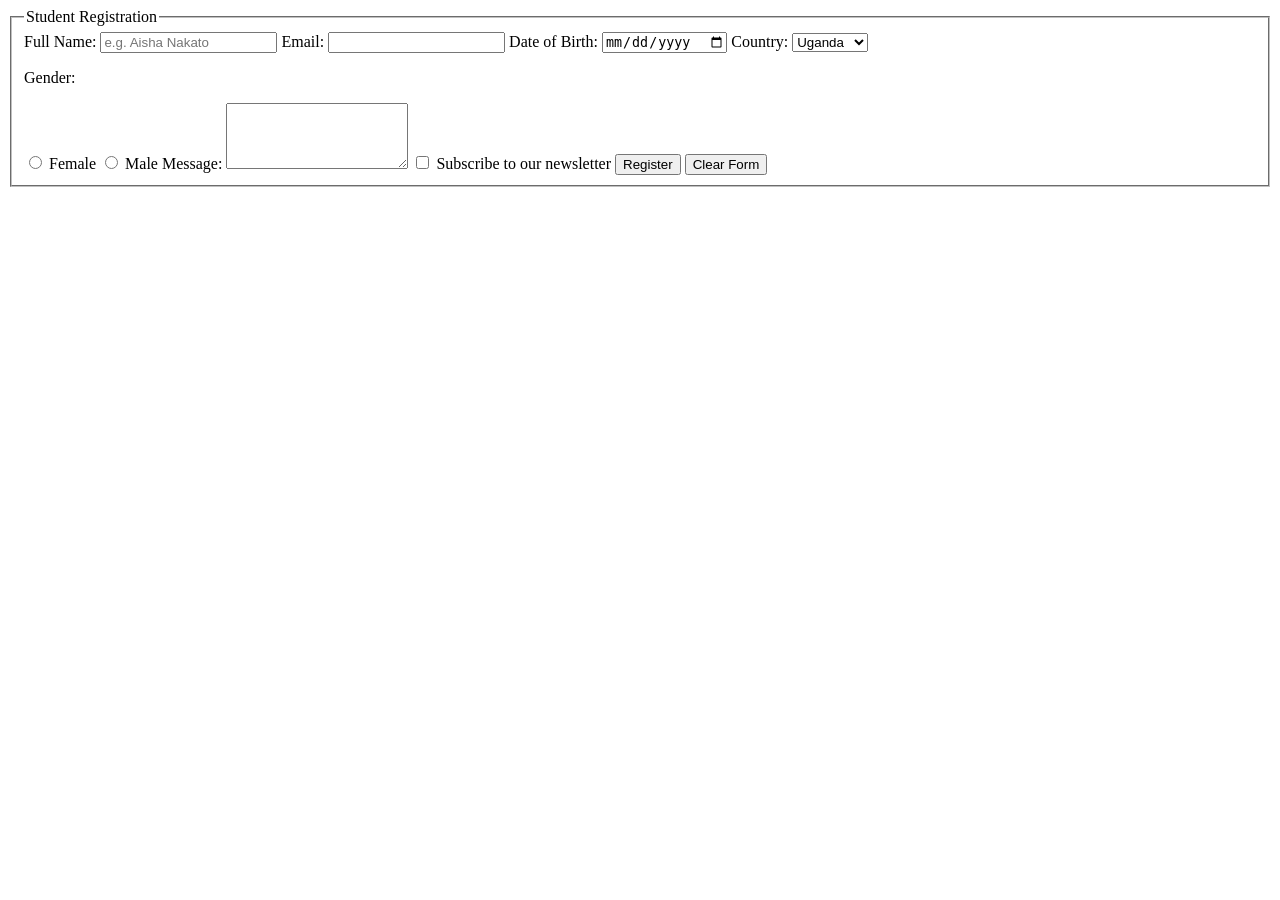
<file: WEB/register.html>
<!DOCTYPE html>
<html lang="en">

<head>
    <meta charset="UTF-8">
    <meta name="viewport" content="width=device-width, initial-scale=1.0">
    <title>Student Registration</title>
</head>

<body>

    <!-- Pointing action to success.html in the same directory -->
    <form action="success_post.html" method="post">
        <fieldset>
            <legend>Student Registration</legend>

            <label for="fullname">Full Name:</label>
            <input type="text" id="fullname" name="fullname" placeholder="e.g. Aisha Nakato" required>

            <label for="email">Email:</label>
            <input type="email" id="email" name="email" required>

            <label for="dob">Date of Birth:</label>
            <input type="date" id="dob" name="dob">

            <label for="country">Country:</label>
            <select id="country" name="country">
                <option value="ug">Uganda</option>
                <option value="ke">Kenya</option>
                <option value="tz">Tanzania</option>
            </select>

            <p>Gender:</p>
            <input type="radio" id="female" name="gender" value="female">
            <label for="female">Female</label>
            <input type="radio" id="male" name="gender" value="male">
            <label for="male">Male</label>

            <label for="message">Message:</label>
            <textarea id="message" name="message" rows="4"></textarea>

            <input type="checkbox" id="newsletter" name="newsletter">
            <label for="newsletter">Subscribe to our newsletter</label>

            <button type="submit">Register</button>
            <button type="reset">Clear Form</button>
        </fieldset>
    </form>

</body>

</html>
</file>
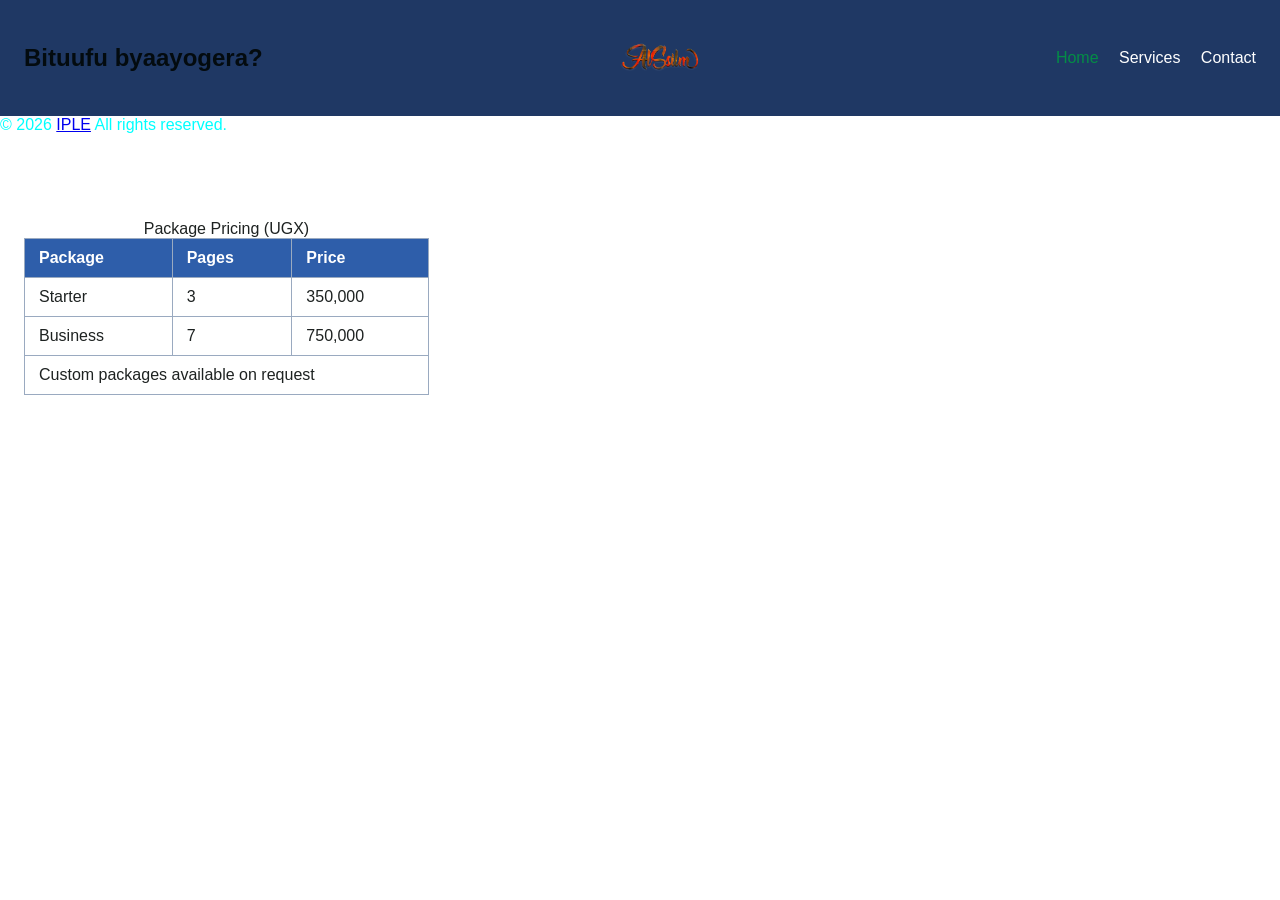
<file: WEB/services.html>
<!DOCTYPE html>
<html lang="en">

<head>
    <meta charset="UTF-8">
    <meta name="viewport" content="width=device-width, initial-scale=1.0">
    <title>Our Services - IPLE</title>
    <link rel="stylesheet" href="css/style.css">
</head>

<body>

    <header class="cardheader">
        <h2 id="onlyThis">Bituufu byaayogera?</h2>
        <a class="headerClass" href="index.html">
            <img src="images/logo.png" alt="IPLE logo" width="120">
        </a>
        <nav>
            <a class="logo" href="index.html">Home</a>
            <a id="onlyThis" href="services.html">Services</a>
            <a id="onlyThis" href="contact.html">Contact</a>
        </nav>
    </header>

    <main class="cardmain">
        <h1 class="headerClass">Our Web Design Packages</h1>

        <table>
            <caption>Package Pricing (UGX)</caption>
            <thead>
                <tr>
                    <th>Package</th>
                    <th>Pages</th>
                    <th>Price</th>
                </tr>
            </thead>
            <tbody>
                <tr>
                    <td>Starter</td>
                    <td>3</td>
                    <td>350,000</td>
                </tr>
                <tr>
                    <td>Business</td>
                    <td>7</td>
                    <td>750,000</td>
                </tr>
                <tr>
                    <td colspan="3">Custom packages available on request</td>
                </tr>
            </tbody>
        </table>
    </main>

    <footer class="cardfooter">

        <p style="color: aqua;">&copy; 2026 <a class="footerClass" href="index.html">IPLE</a> All rights reserved.
        </p>
    </footer>

</body>

</html>
</file>
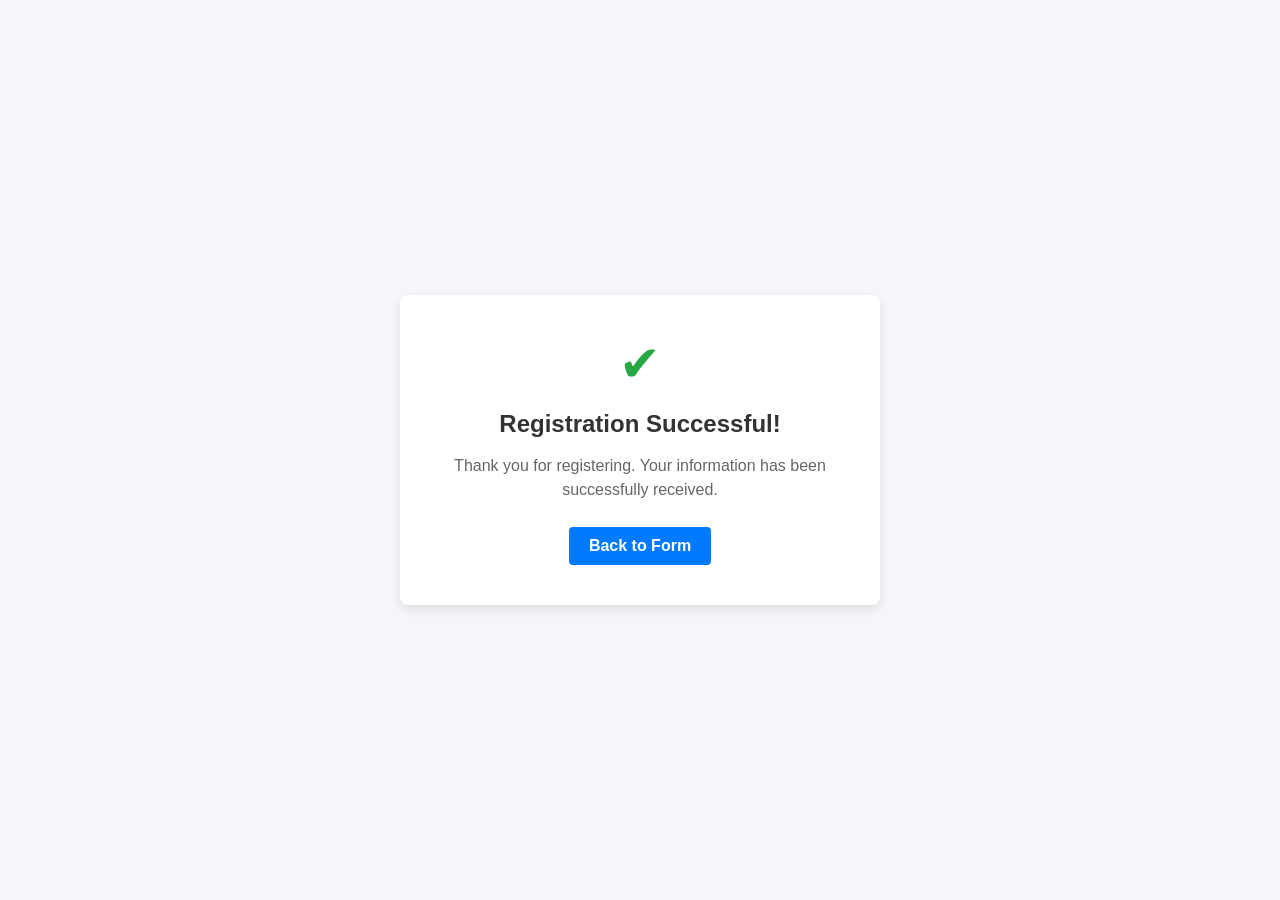
<file: WEB/success_get.html>
<!DOCTYPE html>
<html lang="en">

<head>
    <meta charset="UTF-8">
    <meta name="viewport" content="width=device-width, initial-scale=1.0">
    <title>Registration Successful (GET) </title>
    <style>
        body {
            font-family: Arial, sans-serif;
            background-color: #f4f6f9;
            display: flex;
            justify-content: center;
            align-items: center;
            height: 100vh;
            margin: 0;
        }

        .card {
            background-color: #ffffff;
            padding: 40px;
            border-radius: 8px;
            box-shadow: 0 4px 10px rgba(0, 0, 0, 0.1);
            text-align: center;
            max-width: 400px;
            width: 90%;
        }

        .icon {
            font-size: 50px;
            color: #28a745;
            margin-bottom: 15px;
        }

        h1 {
            color: #333333;
            margin-bottom: 10px;
            font-size: 24px;
        }

        p {
            color: #666666;
            font-size: 16px;
            line-height: 1.5;
            margin-bottom: 25px;
        }

        .btn {
            display: inline-block;
            padding: 10px 20px;
            background-color: #007bff;
            color: white;
            text-decoration: none;
            border-radius: 4px;
            font-weight: bold;
        }

        .btn:hover {
            background-color: #0056b3;
        }
    </style>
</head>

<body>

    <div class="card">
        <div class="icon">&#10004;</div>
        <h1>Registration Successful!</h1>
        <p>Thank you for registering. Your information has been successfully received.</p>
        <a href="index.html" class="btn">Back to Form</a>
    </div>

</body>

</html>
</file>
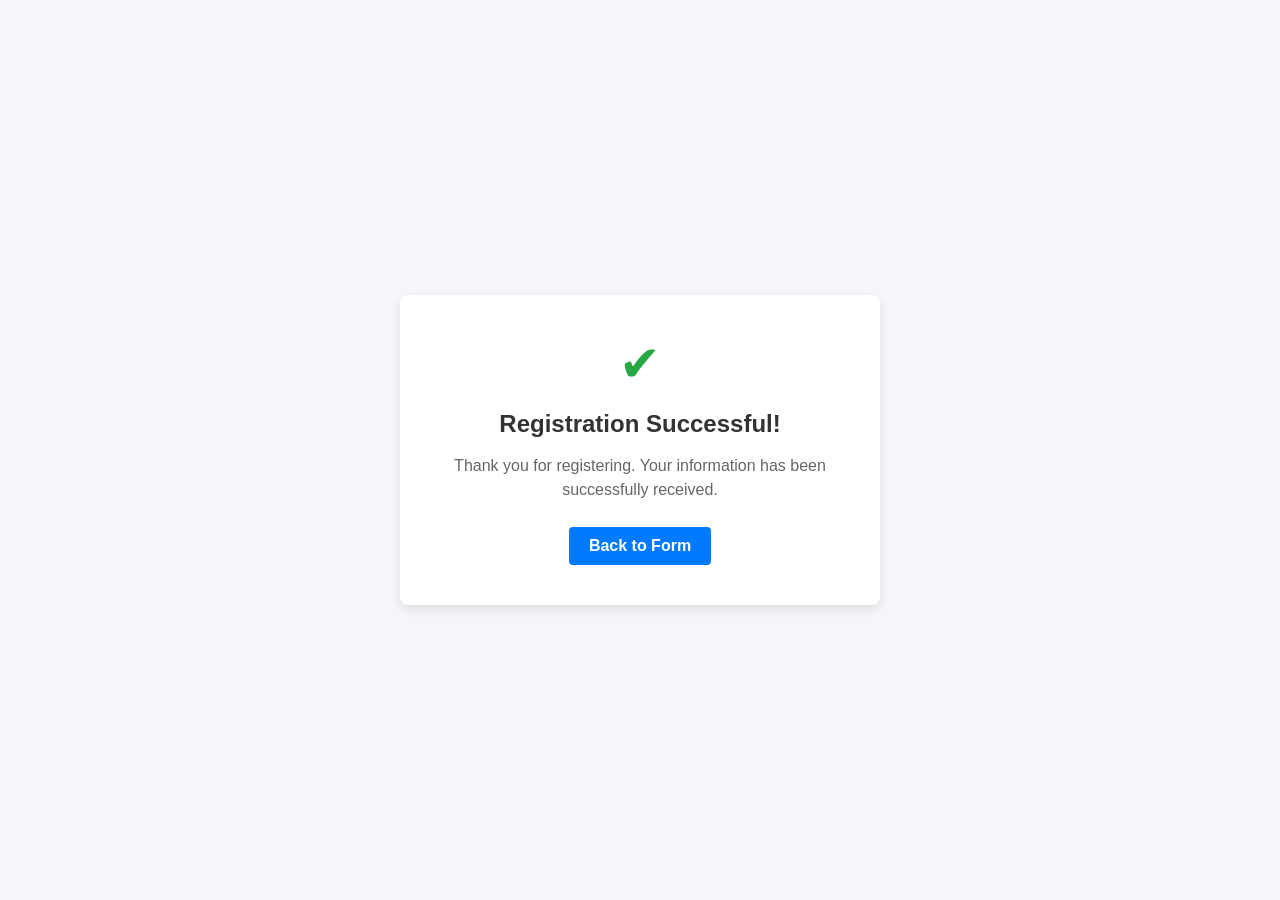
<file: WEB/success_post.html>
<!DOCTYPE html>
<html lang="en">

<head>
    <meta charset="UTF-8">
    <meta name="viewport" content="width=device-width, initial-scale=1.0">
    <title>Registration Successful(POST) </title>
    <style>
        body {
            font-family: Arial, sans-serif;
            background-color: #f4f6f9;
            display: flex;
            justify-content: center;
            align-items: center;
            height: 100vh;
            margin: 0;
        }

        .card {
            background-color: #ffffff;
            padding: 40px;
            border-radius: 8px;
            box-shadow: 0 4px 10px rgba(0, 0, 0, 0.1);
            text-align: center;
            max-width: 400px;
            width: 90%;
        }

        .icon {
            font-size: 50px;
            color: #28a745;
            margin-bottom: 15px;
        }

        h1 {
            color: #333333;
            margin-bottom: 10px;
            font-size: 24px;
        }

        p {
            color: #666666;
            font-size: 16px;
            line-height: 1.5;
            margin-bottom: 25px;
        }

        .btn {
            display: inline-block;
            padding: 10px 20px;
            background-color: #007bff;
            color: white;
            text-decoration: none;
            border-radius: 4px;
            font-weight: bold;
        }

        .btn:hover {
            background-color: #0056b3;
        }
    </style>
</head>

<body>

    <div class="card">
        <div class="icon">&#10004;</div>
        <h1>Registration Successful!</h1>
        <p>Thank you for registering. Your information has been successfully received.</p>
        <a href="index.html" class="btn">Back to Form</a>
    </div>

</body>

</html>
</file>
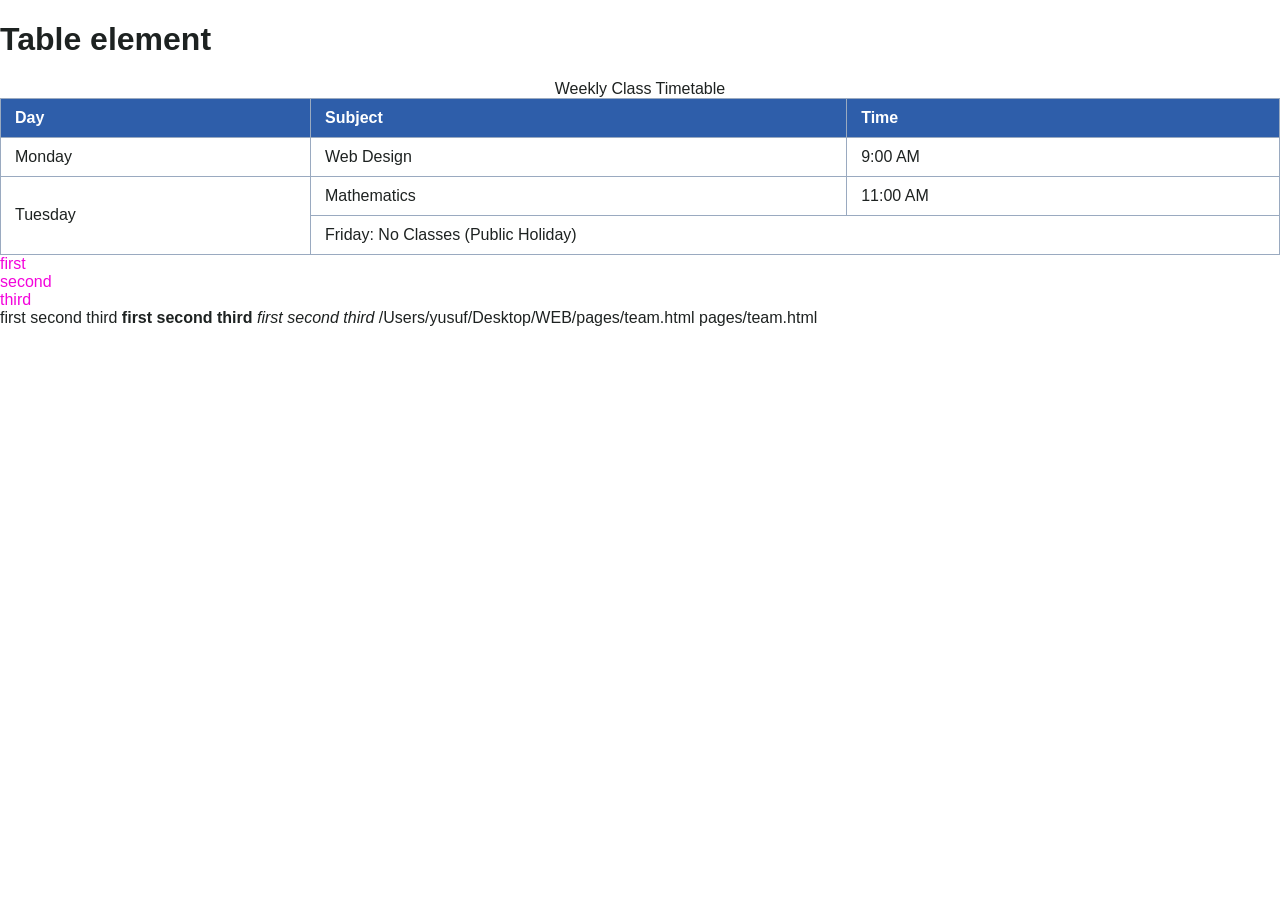
<file: WEB/pages/team.html>
<!DOCTYPE html>
<html lang="en">

<head>
    <meta charset="UTF-8">
    <meta name="viewport" content="width=device-width, initial-scale=1.0">
    <title>table</title>
    <link rel="stylesheet" href="../css/style.css">
</head>

<body>
    <h1>Table element</h1>
    <table>
        <caption>Weekly Class Timetable</caption>
        <thead>
            <tr>
                <th>Day</th>
                <th>Subject</th>
                <th>Time</th>
            </tr>
        </thead>
        <tbody>
            <tr>
                <td>Monday</td>
                <td>Web Design</td>
                <td>9:00 AM</td>
            </tr>
            <tr>
                <td rowspan="2">Tuesday</td>
                <td>Mathematics</td>
                <td>11:00 AM</td>
            </tr>
            <tr>
                <td colspan="2">Friday: No Classes (Public Holiday)</td>
            </tr>
        </tbody>
    </table>
    <div >
        <p>first</p>
        <p>second</p>
        <p>third</p>
    </div>
    <span>first</span>
    <span>second</span>
    <span>third</span>
    <strong>first</strong>
    <strong>second</strong>
    <strong>third</strong>
    <em>first</em>
    <em>second</em>
    <em>third</em>

</body>

/Users/yusuf/Desktop/WEB/pages/team.html
pages/team.html

</html>
</file>
<file: WEB/css/style.css>
body {
    font-family: Arial, sans-serif;
    margin: 0;
    color: #000604e2;
}

P {
    font-family: Arial, sans-serif;
    margin: 0;
    color: #f304db;
}

.ssefresher {
    background-color: #045df8;
}

.waka {
    color: rgba(0, 0, 0, 0.392)
}

.logo {
    font-family: Arial, sans-serif;
    margin: 0;
    color: #048d46;
}

nav a p {
    color: rgb(245, 9, 9);
    margin-left: 16px;
    text-decoration: none;
}

#services {
    font-family: Arial, sans-serif;
    margin: 0;
    color: #f46c03;
}


header {
    display: flex;
    align-items: center;
    justify-content: space-between;
    padding: 16px 24px;
    background-color: #1F3864;
}


nav a {
    color: white;
    margin-left: 16px;
    text-decoration: none;
}

nav a:hover {
    color: #f703c2;
}

main {
    position: absolute;
    padding: 24px;
}

table {
    position: relative 20px
    ;

    ;
    border-collapse: collapse;
    width: 100%;
    margin-top: 16px;
}

th,
td {
    border: 1px solid #9AAAC0;
    padding: 10px 14px;
    text-align: left;
}

thead {
    background-color: #2E5EAA;
    color: white;
}

.headerClass {
    color: rgb(255, 255, 255);
    text-decoration: none;
}

#onlyThis {}

div {}
</file>
